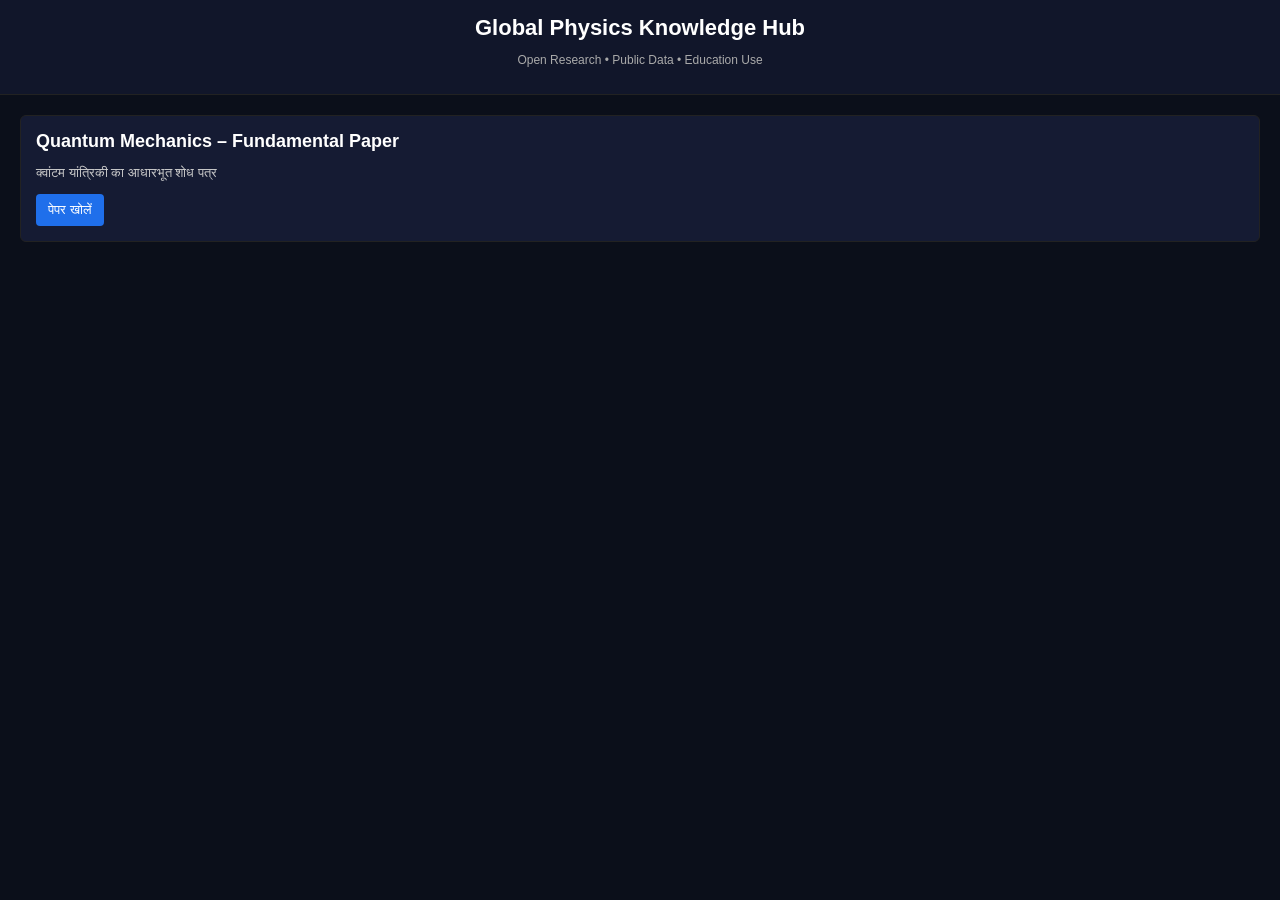
<file: phisics-hub.html>
<!DOCTYPE html>
<html lang="hi">
<head>
<meta charset="UTF-8">
<title>Global Physics Hub</title>

<style>
body {
  margin: 0;
  font-family: Arial, sans-serif;
  background: #0b0f1a;
  color: #ffffff;
}

header {
  background: #11162a;
  padding: 15px;
  text-align: center;
  border-bottom: 1px solid #222;
}

header h1 {
  margin: 0;
  font-size: 22px;
}

header p {
  font-size: 12px;
  color: #aaa;
}

.container {
  padding: 20px;
}

.repo {
  background: #151b33;
  border: 1px solid #222;
  border-radius: 6px;
  padding: 15px;
  margin-bottom: 15px;
}

.repo h2 {
  margin: 0 0 8px 0;
  font-size: 18px;
}

.repo p {
  font-size: 13px;
  color: #ccc;
}

button {
  background: #1f6feb;
  border: none;
  color: white;
  padding: 8px 12px;
  border-radius: 4px;
  cursor: pointer;
}

button:hover {
  background: #388bfd;
}

.viewer {
  display: none;
  margin-top: 20px;
}

iframe {
  width: 100%;
  height: 600px;
  border: none;
  background: white;
}

.source {
  font-size: 11px;
  color: #888;
  margin-top: 5px;
}
</style>
</head>

<body>

<header>
  <h1>Global Physics Knowledge Hub</h1>
  <p>Open Research • Public Data • Education Use</p>
</header>

<div class="container">

  <div class="repo">
    <h2>Quantum Mechanics – Fundamental Paper</h2>
    <p>क्वांटम यांत्रिकी का आधारभूत शोध पत्र</p>
    <button onclick="openPaper()">पेपर खोलें</button>
  </div>

  <div class="viewer" id="viewer">
    <iframe id="pdfFrame"></iframe>
    <div class="source">
      Source: Open Access Physics Repository
    </div>
  </div>

</div>

<script>
function openPaper() {
  const viewer = document.getElementById("viewer");
  const frame = document.getElementById("pdfFrame");

  // Open-access physics PDF (example)
  frame.src = "https://arxiv.org/pdf/quant-ph/9705052.pdf";

  viewer.style.display = "block";
}
</script>

</body>
</html>
</file>
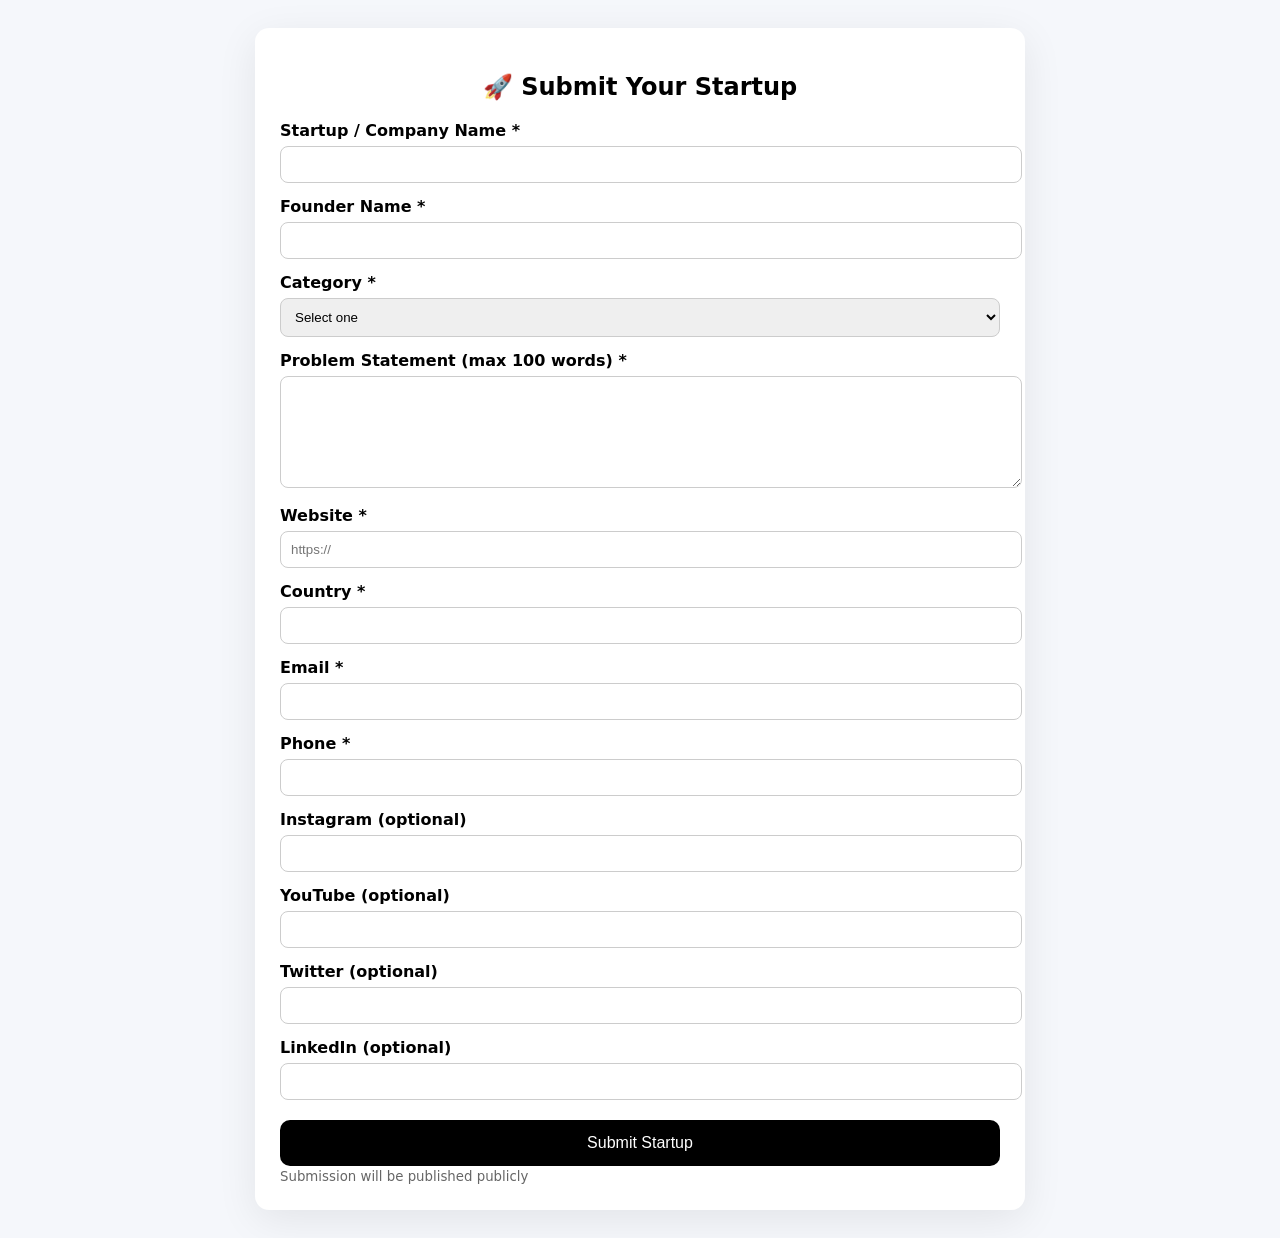
<file: submit.html>
<!DOCTYPE html>
<html lang="en">
<head>
<meta charset="UTF-8">
<title>Submit Your Startup – BharatVerse</title>
<meta name="viewport" content="width=device-width, initial-scale=1.0">

<style>
body{
  font-family:system-ui;
  background:#f5f7fb;
  padding:20px;
}
form{
  max-width:720px;
  margin:auto;
  background:#fff;
  padding:25px;
  border-radius:14px;
  box-shadow:0 10px 40px rgba(0,0,0,.08);
}
h2{text-align:center;margin-bottom:20px}
label{font-weight:600;margin-top:14px;display:block}
input,select,textarea{
  width:100%;
  padding:10px;
  margin-top:6px;
  border-radius:8px;
  border:1px solid #ccc;
}
textarea{min-height:90px}
button{
  margin-top:20px;
  width:100%;
  padding:14px;
  border:none;
  background:#000;
  color:#fff;
  font-size:16px;
  border-radius:10px;
  cursor:pointer;
}
small{color:#666}
</style>
</head>

<body>

<form id="startupForm">
<h2>🚀 Submit Your Startup</h2>

<label>Startup / Company Name *</label>
<input id="startup_name" required>

<label>Founder Name *</label>
<input id="founder_name" required>

<label>Category *</label>
<select id="category" required>
<option value="">Select one</option>
<option>AI Agent</option>
<option>Generative AI</option>
<option>LLM Platform</option>
<option>AI Tools</option>
<option>Automation</option>
<option>Developer Tools</option>
<option>No-Code / Low-Code</option>
<option>SaaS</option>
<option>FinTech</option>
<option>HealthTech</option>
<option>EdTech</option>
<option>AgriTech</option>
<option>ClimateTech</option>
<option>Web3 / Blockchain</option>
<option>Cybersecurity</option>
<option>Data Analytics</option>
<option>Robotics</option>
<option>Computer Vision</option>
<option>NLP</option>
<option>Voice AI</option>
<option>AI Search</option>
<option>Productivity</option>
<option>Marketing Tech</option>
<option>Sales Tech</option>
<option>HR Tech</option>
<option>Customer Support AI</option>
<option>E-commerce</option>
<option>Creator Tools</option>
<option>Gaming</option>
<option>AR / VR</option>
<option>IoT</option>
<option>Open Source</option>
<option>Research</option>
<option>AI Infrastructure</option>
<option>Cloud Platforms</option>
<option>DevOps</option>
<option>AI Hardware</option>
<option>Other</option>
</select>

<label>Problem Statement (max 100 words) *</label>
<textarea id="problem" required></textarea>

<label>Website *</label>
<input id="website" placeholder="https://">

<label>Country *</label>
<input id="country">

<label>Email *</label>
<input id="email" type="email">

<label>Phone *</label>
<input id="phone">

<label>Instagram (optional)</label>
<input id="instagram">

<label>YouTube (optional)</label>
<input id="youtube">

<label>Twitter (optional)</label>
<input id="twitter">

<label>LinkedIn (optional)</label>
<input id="linkedin">

<button type="submit">Submit Startup</button>
<small>Submission will be published publicly</small>
</form>

<script>
document.getElementById("startupForm").onsubmit = function(e){
e.preventDefault();

const yml = `
startup:
  startup_name: "${startup_name.value}"
  founder_name: "${founder_name.value}"
  category: "${category.value}"

  problem_statement: |
    ${problem.value}

  website: "${website.value}"
  country: "${country.value}"

  contact:
    email: "${email.value}"
    phone: "${phone.value}"

  optional_links:
    instagram: "${instagram.value}"
    youtube: "${youtube.value}"
    twitter: "${twitter.value}"
    linkedin: "${linkedin.value}"

  declaration:
    original_submission: true
    public_content: true
`;

const issueURL =
`https://github.com/darkmindark691-web/Bharatverse_Startups/issues/new?title=${encodeURIComponent("[Startup] " + startup_name.value)}&body=${encodeURIComponent(yml)}`;

window.open(issueURL,"_blank");
};
</script>

</body>
</html>
</file>
